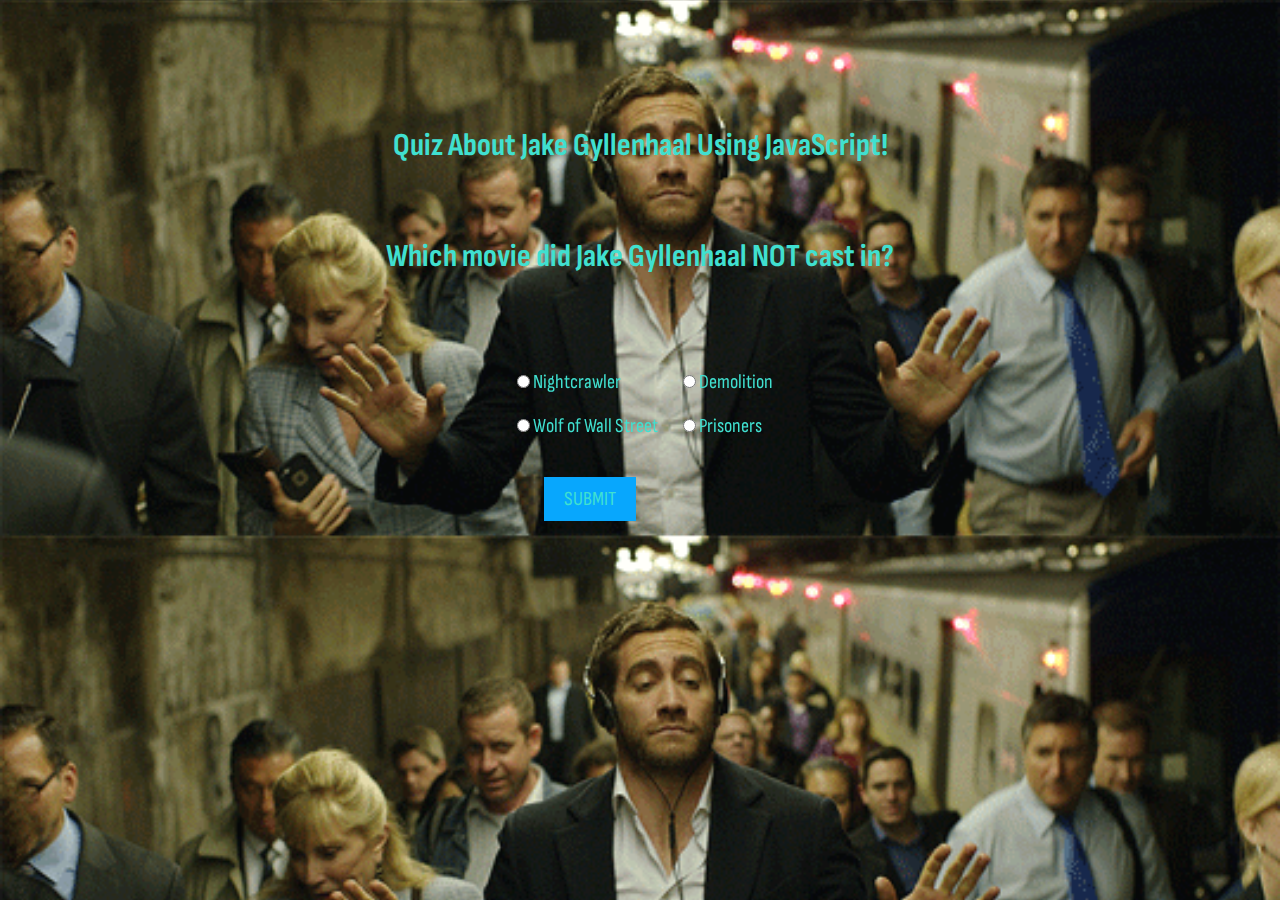
<file: quiz.html>
<!DOCTYPE html>
<html lang="en">
 
<head>
    <meta charset="UTF-8">
    <meta http-equiv="X-UA-Compatible" content="IE=edge">
    <meta name="viewport" content="width=device-width, initial-scale=1.0">
    <link rel="stylesheet" href="quiz.css">
    <link rel="preconnect" href="https://fonts.googleapis.com">
<link rel="preconnect" href="https://fonts.gstatic.com" crossorigin>
<link href="https://fonts.googleapis.com/css2?family=Bungee+Spice&family=Hind+Siliguri:wght@500;600&family=Poppins:wght@300;400;500;600&family=Sofia+Sans+Condensed:wght@100;200;300;400;500;600;700;800;900&display=swap" rel="stylesheet">

</head>
 
<body>
    <div class="panel">
        <h1>Quiz About Jake Gyllenhaal Using JavaScript!</h1>
        <strong><div class="question" id="ques"></div></strong>
        <div class="options" id="opt"></div>
        <button onclick="checkAns()" id="btn">SUBMIT</button>
        <div id="score"></div>
        <script src="quiz.js"></script>
    </div>
 
</body>
 
</html>
</file>
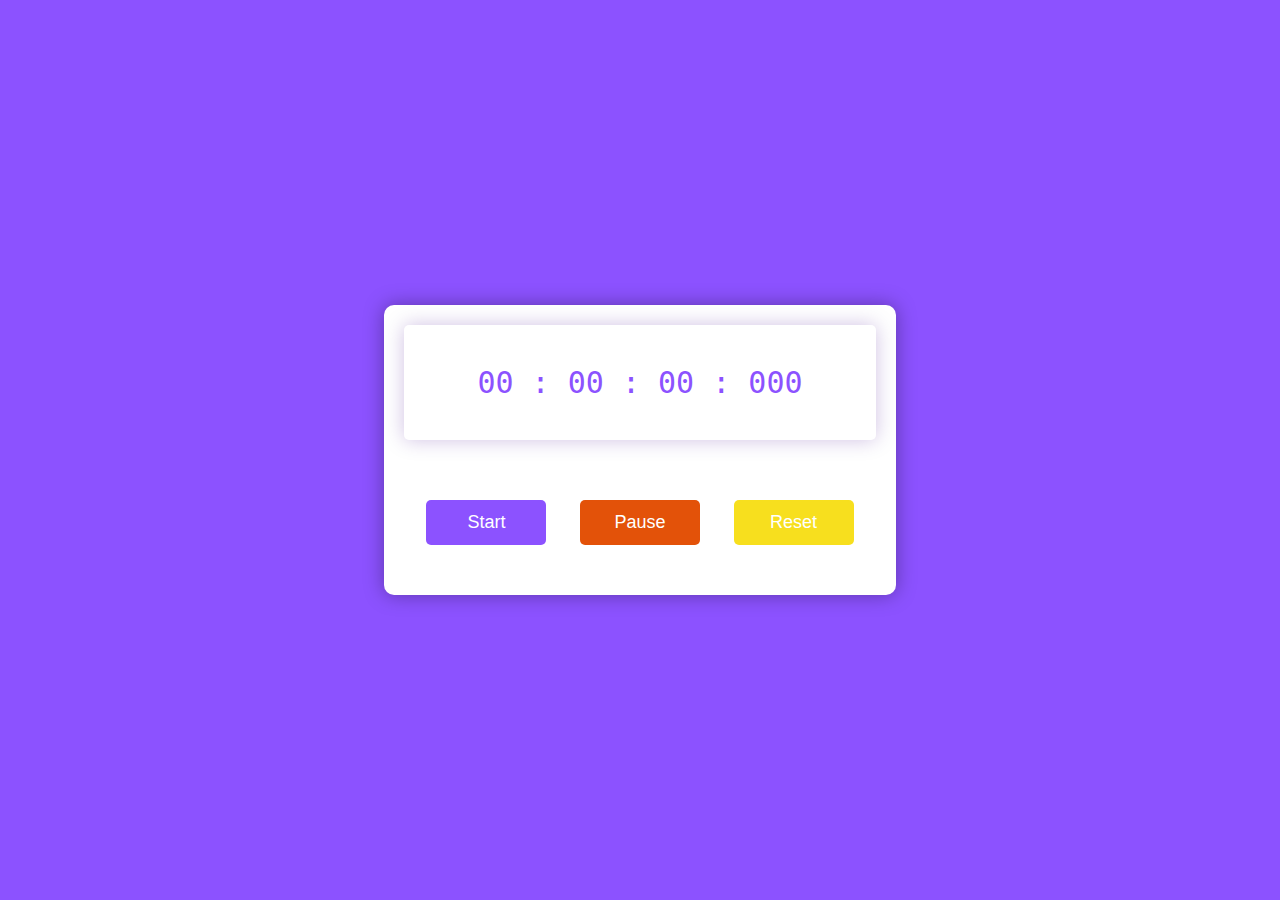
<file: stop.html>
<!DOCTYPE html>
<html lang="en">
<head>
    <meta charset="UTF-8">
    <meta http-equiv="X-UA-Compatible" content="IE=edge">
    <meta name="viewport" content="width=device-width, initial-scale=1.0">
    <title>Stopwatch</title>
    <link rel="stylesheet" href="stop.css">
</head>
<body>
    <div class="container">
        <div class="timer-display">
            00 : 00 : 00 : 000
        </div>
        <div class="buttons">
            <button id="start-timer">Start</button>
            <button id="pause-timer">Pause</button>
            <button id="reset-timer">Reset</button>
        </div>
    </div>

    <script src="stop.js"></script>
</body>
</html>
</file>
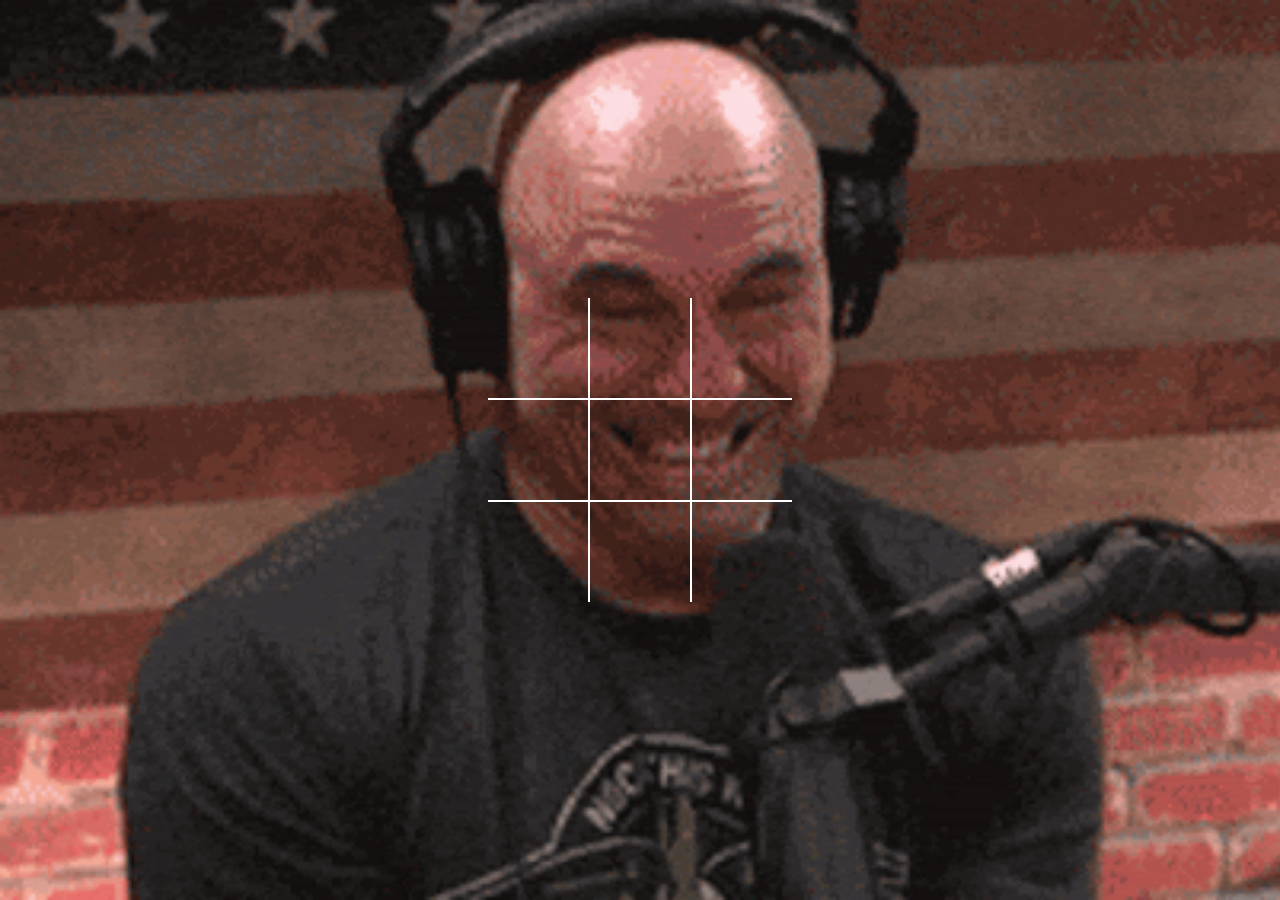
<file: Tic.html>
<!DOCTYPE html>
<html lang="en">
<head>
 <meta charset="UTF-8">
 <meta http-equiv="X-UA-Compatible" content="IE=edge">
 <meta name="viewport" content="width=device-width, initial-scale=1.0">
 <link rel="stylesheet" href="tic.css">
 <script src="tic.js" defer></script>
 <title>Tic-Tac-Toe JOE ROGAN</title>
</head>

<body>
   
   
    <div class="board" id="board">
       
           <div class="cell" data-cell></div>
           <div class="cell" data-cell></div>
           <div class="cell" data-cell></div>
           <div class="cell" data-cell></div>
           <div class="cell" data-cell></div>
           <div class="cell" data-cell></div>
           <div class="cell" data-cell></div>
           <div class="cell" data-cell></div>
           <div class="cell" data-cell></div>
       </div>
    
       <div class="winning-message" id="winningMessage">
           <div id="winningMessageText"></div>
           <button id="restartButton">Restart</button>
       </div>
   </body>
</html>
</file>
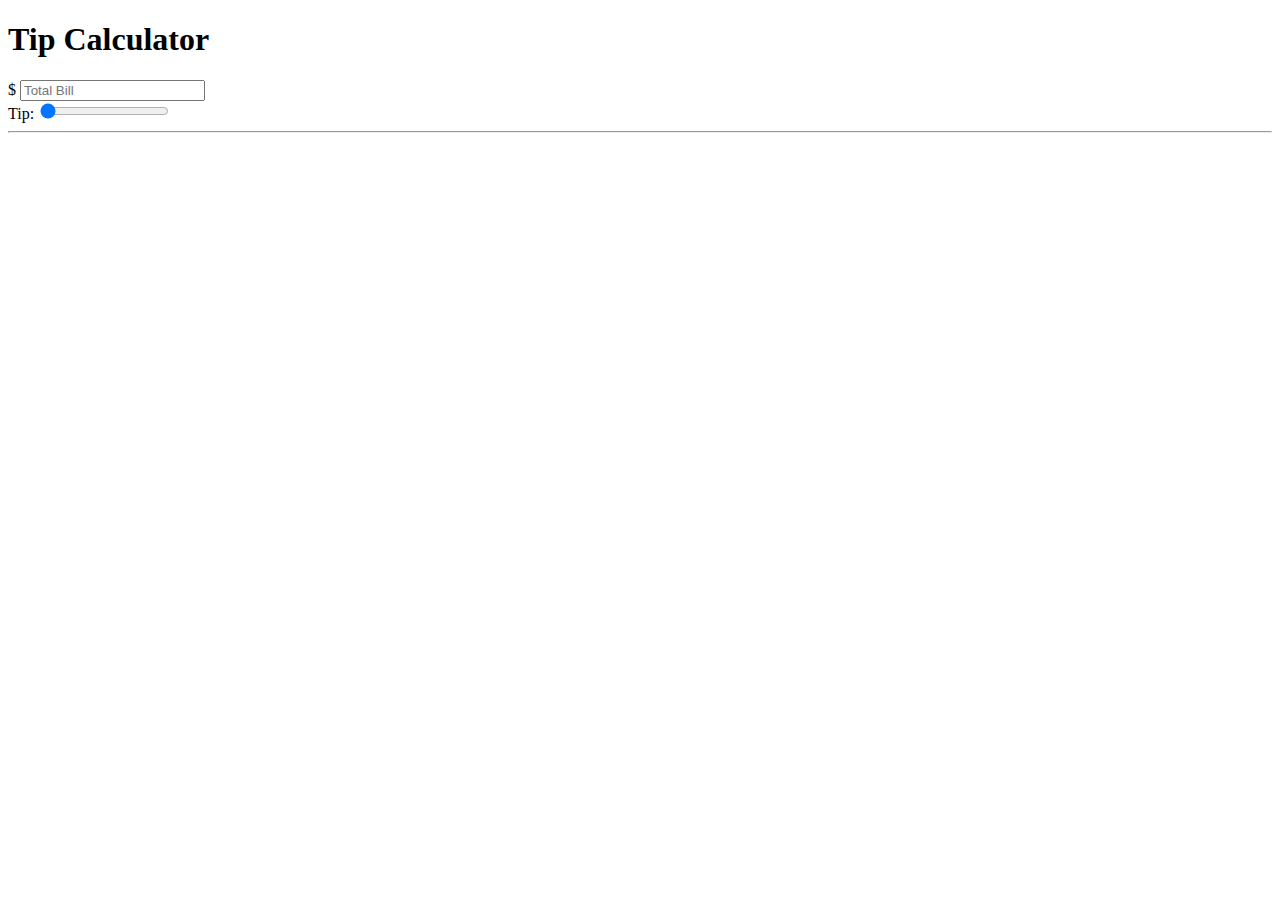
<file: tip.html>
<!doctype html>
<html lang="en">
  <head>
    <title>Tip Calculator</title>
    <!-- Required meta tags -->
    <meta charset="utf-8">
    <meta name="viewport" content="width=device-width, initial-scale=1, shrink-to-fit=no">
    <link rel="stylesheet" href="tip.css">

    <!-- Bootstrap CSS -->
    
    <link rel="stylesheet" href="https://maxcdn.bootstrapcdn.com/bootstrap/4.0.0-beta.2/css/bootstrap.min.css" integrity="sha384-PsH8R72JQ3SOdhVi3uxftmaW6Vc51MKb0q5P2rRUpPvrszuE4W1povHYgTpBfshb" crossorigin="anonymous">

  </head>
  <body class="bg-dark">
    <div class="container">
      <div class="row">
        <div class="col-md-6 mx-auto">
          <div class="card card-body text-center mt-5">
            <h1 class="heading display-5 pb-3">Tip Calculator</h1>
            <form id="tip-form">
              <div class="form-group">
                <div class="input-group">
                  <span class="input-group-addon">$</span>
                  <input type="number" class="form-control" id="billTotal" placeholder="Total Bill">
                </div>
              </div>
              <div class="form-group tipPersent">
                <div class="input-group">
                  <label for="">Tip:</label>


                  <input type="range" class="form-control" id="tipInput" value="0">
                  <span class="input-group-addon" id="tipOutput"></span>
                </div>
              </div>



            </form>
            <hr>

            <!-- RESULTS -->
            <div id="results" class="pt-4">
              <h5>Results</h5>
              <div class="form-group">
                <div class="input-group">
                  <span class="input-group-addon">Tip amount $</span>
                  <input type="number" class="form-control" id="tipAmount" disabled>
                </div>
              </div>

              <div class="form-group">
                <div class="input-group">
                  <span class="input-group-addon">Total Bill with Tip $</span>
                  <input type="number" class="form-control" id="totalBillWithTip" disabled>
                </div>
              </div>


            </div>
          </div>
        </div>
      </div>
    </div>

    <!-- Optional JavaScript -->
    <!-- jQuery first, then Popper.js, then Bootstrap JS -->
    <script src="https://code.jquery.com/jquery-3.2.1.slim.min.js" integrity="sha384-KJ3o2DKtIkvYIK3UENzmM7KCkRr/rE9/Qpg6aAZGJwFDMVNA/GpGFF93hXpG5KkN" crossorigin="anonymous"></script>
    <script src="https://cdnjs.cloudflare.com/ajax/libs/popper.js/1.12.3/umd/popper.min.js" integrity="sha384-vFJXuSJphROIrBnz7yo7oB41mKfc8JzQZiCq4NCceLEaO4IHwicKwpJf9c9IpFgh" crossorigin="anonymous"></script>
    <script src="https://maxcdn.bootstrapcdn.com/bootstrap/4.0.0-beta.2/js/bootstrap.min.js" integrity="sha384-alpBpkh1PFOepccYVYDB4do5UnbKysX5WZXm3XxPqe5iKTfUKjNkCk9SaVuEZflJ" crossorigin="anonymous"></script>
    <script src="tip.js"></script>

  </body>
</html>
</file>
<file: quiz.css>
body {
    background-image: url(jake.gif);
    background-size: cover;
}
 
.panel {
    margin-top: 8%;
    display: flex;
    flex-direction: column;
    align-items: center;
    justify-content: center;
    color: navy;
}
 
.question {
    font-size: 30px;
    margin-bottom: 75px;
    margin-top: 50px;
    font-family: 'Bungee Spice', sans-serif;
    font-family: 'Hind Siliguri', sans-serif;   
    font-family: 'Poppins', sans-serif;
    font-family: 'Sofia Sans Condensed', sans-serif;
    color: turquoise;
    font-size: xx-large;
}
 
.options {
    font-size: 20px;
    display: grid;
    grid-template-columns: repeat(2, 1fr);
    grid-gap: 20px;
    margin-top: 10px;
    margin-bottom: 20px;
    position: fixed;
    top: 40%;
    left: 40%;
    font-family: 'Bungee Spice', sans-serif;
    font-family: 'Hind Siliguri', sans-serif;   
    font-family: 'Poppins', sans-serif;
    font-family: 'Sofia Sans Condensed', sans-serif;
    color: turquoise;
}

h1 {
    font-family: 'Bungee Spice', sans-serif;
    font-family: 'Hind Siliguri', sans-serif;   
    font-family: 'Poppins', sans-serif;
    font-family: 'Sofia Sans Condensed', sans-serif;
    color: turquoise;
    margin-top: 25px;
}
 
button {
    margin-right: 100px;
    margin-top: 10%;
    font-size: 20px;
    padding: 10px 20px;
    background-color: #08a7fd;
    color: white;
    border: none;
    cursor: pointer;
    font-family: 'Bungee Spice', sans-serif;
    font-family: 'Hind Siliguri', sans-serif;   
    font-family: 'Poppins', sans-serif;
    font-family: 'Sofia Sans Condensed', sans-serif;
    color: turquoise;
}
 
#score {
    font-size: 30px;
    color: darkslategray;
    font-family: 'Bungee Spice', sans-serif;
    font-family: 'Hind Siliguri', sans-serif;   
    font-family: 'Poppins', sans-serif;
    font-family: 'Sofia Sans Condensed', sans-serif;
    color: turquoise;
}
</file>
<file: stop.css>
*,
*:before,
*:after {
    padding: 0;
    margin: 0;
    box-sizing: border-box;
}

body {
    background: #8c52ff;
}

.container {
    background-color: #fff;
    width: 40%;
    min-width: 500px;
    position: absolute;
    transform: translate(-50%, -50%);
    top: 50%;
    left: 50%;
    padding: 20px 0;
    padding-bottom: 50px;
    border-radius: 10px;
    box-shadow: 0 0 20px rgba(0, 0, 0, 0.338);
}

.timer-display {
    position: relative;
    width: 92%;
    background: #fff;
    left: 4%;
    font-family: 'Roboto mono', monospace;
    color: #8c52ff;
    font-size: 30px;
    padding: 40px;
    display: flex;
    align-items: center;
    justify-content: space-around;
    border-radius: 5px;
    box-shadow: 0 0 20px rgba(65, 5, 145, 0.25);
}

.buttons {
    width: 90%;
    margin: 60px auto 0 auto;
    display: flex;
    justify-content: space-around;
}

.buttons button {
    width: 120px;
    height: 45px;
    background-color: #8c52ff;
    color: #fff;
    border: none;
    font-family: 'Poppins', sans-serif;
    font-size: 18px;
    border-radius: 5px;
    cursor: pointer;
    outline: none;
}

.buttons button:nth-last-child(2) {
    background-color: #e35209;
}

.buttons button:nth-last-child(1) {
    background-color: #f7df1e;
}

.buttons button:hover {
    box-shadow: 0 0 20px rgba(0, 0, 0, 0.25);
}
</file>
<file: tic.css>
:root {
	--cell-size: 100px;
 
	--color: red; /* for hover */
	--color-set: green; /* when set */
   
	--l: 10px; /* X line-width */
}
body {
	margin: 0;
}

.board {
	width: 100vw;
	height: 100vh;
	display: grid;
	justify-content: center;
	align-content: center;
	justify-items: center;
	align-items: center;
	grid-template-columns: repeat(3, auto)
}
.cell {
	width: var(--cell-size);
	height: var(--cell-size);
	border: 1px solid white;
	display: flex;
	justify-content: center;
	align-items: center;
	position: relative;
	cursor: pointer;
}
/* remove border for edges */
.cell:nth-child(1), .cell:nth-child(2), .cell:nth-child(3) {
	border-top: none;
}

.cell:nth-child(1), .cell:nth-child(4), .cell:nth-child(7) {
	border-left: none;
}

.cell:nth-child(3), .cell:nth-child(6), .cell:nth-child(9) {
	border-right: none;
}

.cell:nth-child(7), .cell:nth-child(8), .cell:nth-child(9) {
	border-bottom: none;
}
.cell.x, .cell.circle {
	cursor: not-allowed;
}
/* for cross */
.board.x .cell:not(.circle):not(.x):hover {
	background: linear-gradient(to top right, transparent calc(50% - var(--l) / 2), var(--color) calc(50% - var(--l) / 2) calc(50% + var(--l) / 2), transparent calc(50% + var(--l) / 2)),
				linear-gradient(to bottom right, transparent calc(50% - var(--l) / 2), var(--color) calc(50% - var(--l) / 2) calc(50% + var(--l) / 2), transparent calc(50% + var(--l) / 2));
	background-size: 80% 80%;
	background-repeat: no-repeat;
	background-position: center;
}
/* for cross (set) */
.cell:not(.circle).x {
	background: linear-gradient(to top right, transparent calc(50% - var(--l) / 2), var(--color-set) calc(50% - var(--l) / 2) calc(50% + var(--l) / 2), transparent calc(50% + var(--l) / 2)),
				linear-gradient(to bottom right, transparent calc(50% - var(--l) / 2), var(--color-set) calc(50% - var(--l) / 2) calc(50% + var(--l) / 2), transparent calc(50% + var(--l) / 2));
	background-size: 80% 80%;
	background-repeat: no-repeat;
	background-position: center;
}
/* for circle */
.board.circle .cell:not(.circle):not(.x):hover {	
	background: radial-gradient(var(--color) 60%, transparent 60%);
}

/* for circle (set) */
.cell:not(.x).circle {
	background: radial-gradient(var(--color-set) 60%, transparent 60%);
}
.winning-message {
	display: none;
	position: fixed;
	top: 0;
	left: 0;
	right: 0;
	bottom: 0;
	
	justify-content: center;
	align-items: center;
	color: black;
	font-size: 5rem;
	font-family: 'Courier New', Courier, monospace;
	flex-direction: column;
    background-size:cover;
    background-image: url('joerogan2.gif');
}
.winning-message button {
	border-radius: 10px;
	font-size: 3rem;
	background-color: white;
	border: 1px solid var(--color-set);
	padding: .25em .5em;
	cursor: pointer;
}

.winning-message button:hover {
	background-color: var(--color-set);
	color: white;
	border-color: white;
}
.winning-message.show {
	display: flex;
}
.circle{
    background-image: url("shocked.gif");
    
    background-size:cover;
}
.x{
    background-image: url("sikejoe.gif");
    background-size: cover;
}
</file>
<file: tip.css>
#results {
    display:none;
  }
</file>
